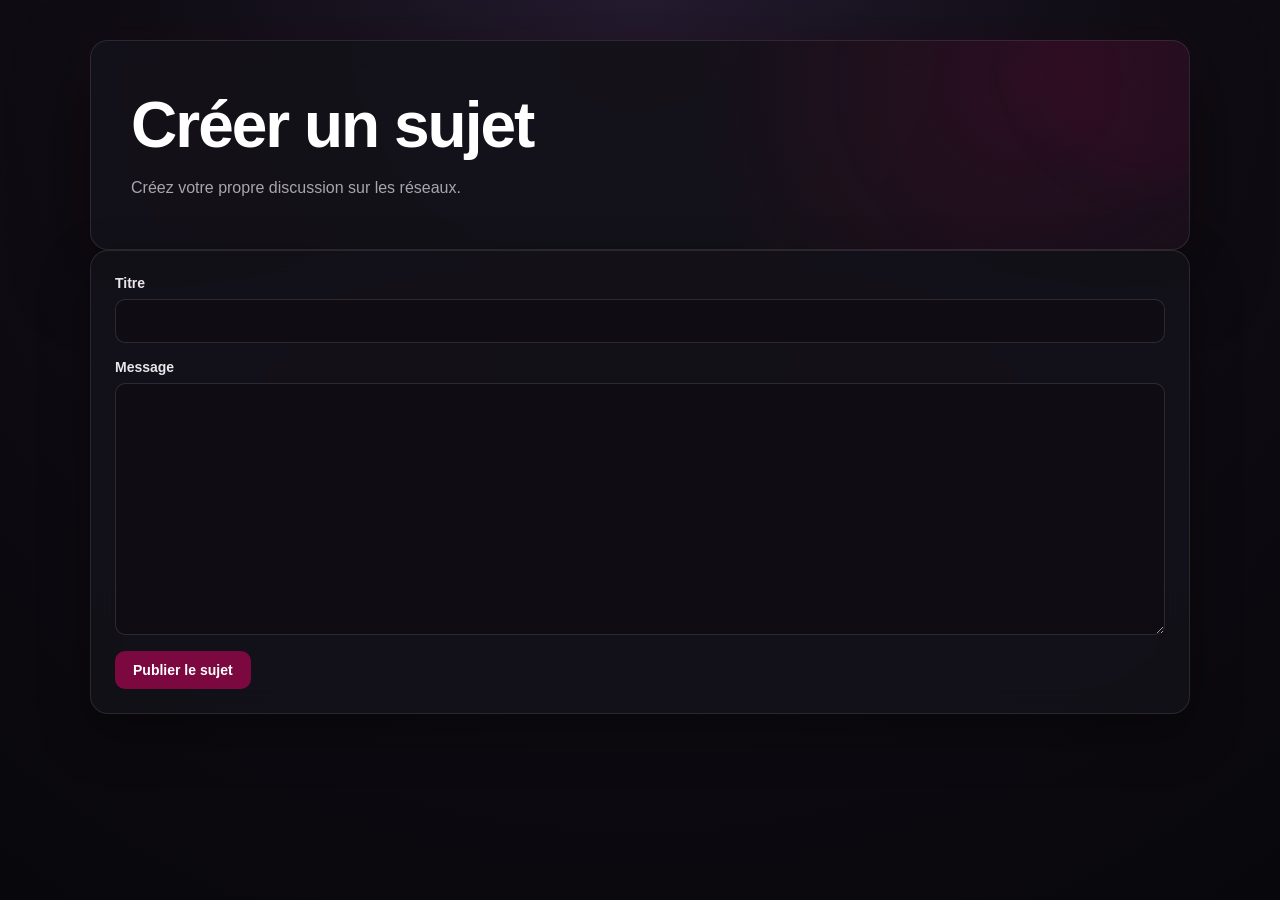
<file: templates/forum-create-topic.html>
<!DOCTYPE html>
<html lang="fr">

<head>
    <meta charset="UTF-8">

    <meta
        name="viewport"
        content="width=device-width, initial-scale=1.0"
    >

    <title>NOVA - Créer un sujet</title>

    <link
        rel="stylesheet"
        href="/static/css/reseaux.css"
    >
</head>

<body>

    <main class="networks-page">

        <section class="forum-header">

            <div>

                <h1>
                    Créer un sujet
                </h1>

                <p>
                    Créez votre propre discussion sur les réseaux.
                </p>

            </div>

        </section>

        <section class="forum-categories">

            <form
                action="/reseaux/create"
                method="POST"
            >

                <div>

                    <label for="title">
                        Titre
                    </label>

                    <input
                        type="text"
                        id="title"
                        name="title"
                        required
                        maxlength="200"
                    >

                </div>

                <div>

                    <label for="content">
                        Message
                    </label>

                    <textarea
                        id="content"
                        name="content"
                        rows="10"
                        required
                    ></textarea>

                </div>

                <button type="submit">
                    Publier le sujet
                </button>

            </form>

        </section>

    </main>

</body>

</html>
</file>
<file: static/css/reseaux.css>
* {
    margin: 0;
    padding: 0;
    box-sizing: border-box;
}

html,
body {
    margin: 0;
    padding: 0;
    min-height: 100%;
}

body {
    min-height: 100vh;

    font-family: Arial, Helvetica, sans-serif;

    background:
        radial-gradient(
            circle at top,
            #241b2f 0%,
            #100d15 45%,
            #08070b 100%
        );

    background-attachment: fixed;

    color: #ffffff;
}

/* =========================================
   PAGE RÉSEAUX / FORUM
   ========================================= */

.networks-page {
    width: min(1100px, calc(100% - 40px));

    margin: 0 auto;

    padding: 40px 0 100px;
}

/* =========================================
   HEADER
   ========================================= */

.reseaux-header {
    display: flex;
    align-items: center;
    justify-content: space-between;

    gap: 30px;

    margin-bottom: 30px;
}

.forum-header {
    position: relative;

    overflow: hidden;

    display: flex;
    align-items: center;

    min-height: 210px;

    padding: 40px;

    background:
        radial-gradient(
            circle at 85% 20%,
            rgba(123, 9, 64, 0.22),
            transparent 35%
        ),
        rgba(20, 18, 25, 0.94);

    border: 1px solid rgba(255, 255, 255, 0.10);

    border-radius: 18px;

    box-shadow:
        0 25px 70px rgba(0, 0, 0, 0.55),
        0 0 40px rgba(123, 9, 64, 0.10);

    backdrop-filter: blur(14px);

    animation: forumFade 0.5s ease-out;
}

.forum-header::before {
    content: "";

    position: absolute;

    width: 260px;
    height: 260px;

    right: -100px;
    top: -120px;

    background: rgba(123, 9, 64, 0.10);

    border-radius: 50%;

    filter: blur(20px);
}

.forum-header div {
    position: relative;

    z-index: 1;
}

.forum-header h1 {
    margin-bottom: 12px;

    color: #ffffff;

    font-size: clamp(2.2rem, 5vw, 4rem);

    font-weight: 700;

    letter-spacing: -2px;
}

.forum-header p {
    max-width: 650px;

    color: #a9a5ad;

    font-size: 1rem;

    line-height: 1.7;
}

/* =========================================
   RETOUR MENU
   ========================================= */

.back-menu {
    display: inline-flex;
    align-items: center;
    justify-content: center;

    gap: 8px;

    padding: 9px 15px;

    background: rgba(123, 9, 64, 0.08);

    border: 1px solid rgba(123, 9, 64, 0.35);

    border-radius: 10px;

    color: #ffffff;

    text-decoration: none;

    font-size: 13px;
    font-weight: 600;

    white-space: nowrap;

    transition:
        background 0.2s ease,
        border-color 0.2s ease,
        color 0.2s ease,
        transform 0.2s ease;
}

.back-menu::before {
    content: "←";

    font-size: 15px;

    line-height: 1;
}

.back-menu:hover {
    background: rgba(123, 9, 64, 0.18);

    border-color: #7b0940;

    color: #ffffff;

    transform: translateX(-2px);
}

/* =========================================
   SUJETS
   ========================================= */

.topics-section {
    width: 100%;

    margin-top: 35px;
}

.topics-header {
    display: flex;
    align-items: center;
    justify-content: space-between;

    gap: 20px;

    margin-bottom: 22px;
}

.topics-header h2 {
    color: #ffffff;

    font-size: 20px;
}

.create-topic {
    display: inline-flex;
    align-items: center;
    justify-content: center;

    padding: 11px 18px;

    background: #7b0940;

    border: 0;
    border-radius: 10px;

    color: #ffffff;

    text-decoration: none;

    font-size: 14px;
    font-weight: 700;

    box-shadow:
        0 8px 25px rgba(123, 9, 64, 0.22);

    transition:
        transform 0.2s ease,
        background 0.2s ease,
        box-shadow 0.2s ease;
}

.create-topic:hover {
    background: #941052;

    transform: translateY(-2px);

    box-shadow:
        0 12px 30px rgba(123, 9, 64, 0.35);
}

/* =========================================
   GRILLE DES SUJETS
   ========================================= */

.topics-grid {
    display: grid;

    grid-template-columns:
        repeat(3, minmax(0, 1fr));

    gap: 16px;

    width: 100%;
}

.topic-card {
    display: block;

    min-height: 145px;

    padding: 22px;

    background: rgba(20, 18, 25, 0.94);

    border: 1px solid rgba(255, 255, 255, 0.10);

    border-radius: 14px;

    color: #ffffff;

    text-decoration: none;

    box-shadow:
        0 15px 40px rgba(0, 0, 0, 0.25);

    backdrop-filter: blur(14px);

    transition:
        transform 0.2s ease,
        border-color 0.2s ease,
        box-shadow 0.2s ease,
        background 0.2s ease;
}

.topic-card:hover {
    transform: translateY(-4px);

    background: rgba(25, 21, 31, 0.96);

    border-color: rgba(123, 9, 64, 0.50);

    box-shadow:
        0 20px 45px rgba(0, 0, 0, 0.35),
        0 0 25px rgba(123, 9, 64, 0.08);
}

.topic-card h3 {
    margin: 0 0 14px;

    color: #ffffff;

    font-size: 18px;
}

.topic-card p {
    margin: 0;

    color: #8f8992;

    font-size: 13px;

    line-height: 1.6;
}

/* =========================================
   ANCIEN FORMAT FORUM
   ========================================= */

.forum-categories {
    display: flex;

    flex-direction: column;

    gap: 14px;

    animation: forumFade 0.6s ease-out;
}

.forum-categories > div:first-child {
    display: flex;

    justify-content: space-between;
    align-items: center;

    gap: 20px;

    margin-bottom: 8px;
}

.forum-categories h2 {
    color: #ffffff;

    font-size: 1.25rem;

    font-weight: 600;
}

.forum-category {
    position: relative;

    width: 100%;

    padding: 16px 18px;

    margin-bottom: 10px;

    background: rgba(20, 18, 25, 0.94);

    border: 1px solid rgba(255, 255, 255, 0.10);

    border-radius: 14px;

    color: #ffffff;

    box-shadow:
        0 10px 30px rgba(0, 0, 0, 0.20);

    transition:
        transform 0.2s ease,
        border-color 0.2s ease,
        background 0.2s ease;
}

.forum-category:hover {
    transform: translateY(-2px);

    background: rgba(25, 21, 31, 0.96);

    border-color: rgba(123, 9, 64, 0.40);
}

.forum-category strong {
    display: inline-flex;

    margin-bottom: 5px;

    color: #ffffff;

    font-size: 14px;
    font-weight: 700;
}

.forum-category p {
    margin: 0 0 6px;

    color: #e9e6eb;

    font-size: 15px;

    line-height: 1.55;

    overflow-wrap: anywhere;
}

.forum-category small {
    display: block;

    margin-top: 5px;

    color: rgba(235, 230, 211, 0.42);

    font-size: 11px;
}

/* =========================================
   ACTIONS
   ========================================= */

.forum-actions {
    display: flex;
    align-items: center;

    margin-top: 10px;

    padding-top: 9px;

    border-top: 1px solid rgba(255, 255, 255, 0.07);
}

.forum-actions form {
    margin: 0;
}

.forum-actions button {
    display: inline-flex;
    align-items: center;
    justify-content: center;

    gap: 7px;

    padding: 7px 12px;

    background: rgba(123, 9, 64, 0.10);

    border: 1px solid rgba(123, 9, 64, 0.28);

    border-radius: 10px;

    color: #ffffff;

    font-size: 12px;

    font-weight: 700;

    cursor: pointer;

    transition:
        background 0.2s ease,
        border-color 0.2s ease,
        transform 0.2s ease;
}

.forum-actions button:hover {
    background: rgba(123, 9, 64, 0.20);

    border-color: #7b0940;

    transform: translateY(-1px);
}

/* =========================================
   FORMULAIRE
   ========================================= */

.forum-categories form {
    display: flex;

    flex-direction: column;

    gap: 16px;

    padding: 24px;

    background: rgba(20, 18, 25, 0.94);

    border: 1px solid rgba(255, 255, 255, 0.10);

    border-radius: 18px;

    box-shadow:
        0 20px 50px rgba(0, 0, 0, 0.35);

    backdrop-filter: blur(14px);
}

.forum-categories form > div {
    display: flex;

    flex-direction: column;

    gap: 8px;
}

.forum-categories label {
    color: #e9e6eb;

    font-size: 14px;

    font-weight: 600;
}

.forum-categories input,
.forum-categories textarea {
    width: 100%;

    padding: 13px 14px;

    background: #0f0d13;

    border: 1px solid rgba(255, 255, 255, 0.12);

    border-radius: 10px;

    outline: none;

    color: #ffffff;

    font-family: inherit;

    font-size: 14px;

    transition:
        border-color 0.2s ease,
        box-shadow 0.2s ease;
}

.forum-categories input::placeholder,
.forum-categories textarea::placeholder {
    color: #77727d;
}

.forum-categories input:focus,
.forum-categories textarea:focus {
    border-color: #7b0940;

    box-shadow:
        0 0 0 3px rgba(123, 9, 64, 0.18);
}

.forum-categories textarea {
    min-height: 130px;

    resize: vertical;

    line-height: 1.6;
}

.forum-categories button {
    align-self: flex-start;

    padding: 11px 18px;

    background: #7b0940;

    border: 0;

    border-radius: 10px;

    color: #ffffff;

    font-size: 14px;

    font-weight: 700;

    cursor: pointer;

    transition:
        background 0.2s ease,
        transform 0.2s ease,
        box-shadow 0.2s ease;
}

.forum-categories button:hover {
    background: #941052;

    transform: translateY(-1px);

    box-shadow:
        0 8px 25px rgba(123, 9, 64, 0.25);
}

/* =========================================
   SUJET — STYLE TYPE TWITTER / X
   ========================================= */

.topic-page {
    width: min(100%, 760px);

    margin: 0 auto;

    padding: 20px 0 60px;
}

.topic-topbar {
    display: flex;

    align-items: center;

    gap: 16px;

    padding: 14px 18px;

    border-bottom: 1px solid rgba(255, 255, 255, 0.08);
}

.topic-back {
    display: flex;

    align-items: center;
    justify-content: center;

    width: 36px;
    height: 36px;

    border-radius: 50%;

    color: #e8e4e9;

    text-decoration: none;

    font-size: 20px;

    transition:
        background 0.2s ease,
        color 0.2s ease;
}

.topic-back:hover {
    background: rgba(123, 9, 64, 0.14);

    color: #ffffff;
}

.topic-heading {
    min-width: 0;
}

.topic-heading h1 {
    margin: 0;

    color: #ffffff;

    font-size: 20px;

    font-weight: 700;

    overflow: hidden;

    text-overflow: ellipsis;

    white-space: nowrap;
}

.topic-heading span {
    display: block;

    margin-top: 3px;

    color: rgba(235, 230, 211, 0.45);

    font-size: 12px;
}

.topic-feed {
    width: 100%;
}

.topic-post {
    display: flex;

    gap: 12px;

    padding: 18px 20px;

    border-bottom: 1px solid rgba(255, 255, 255, 0.07);

    transition: background 0.2s ease;
}

.topic-post:hover {
    background: rgba(255, 255, 255, 0.025);
}

.post-avatar {
    flex-shrink: 0;

    display: flex;

    align-items: center;
    justify-content: center;

    width: 42px;
    height: 42px;

    border-radius: 50%;

    background: rgba(123, 9, 64, 0.14);

    border: 1px solid rgba(123, 9, 64, 0.35);

    color: #ffffff;

    font-size: 16px;

    font-weight: 800;

    text-transform: uppercase;
}

.post-body {
    flex: 1;

    min-width: 0;
}

.post-meta {
    display: flex;

    align-items: center;

    gap: 6px;

    margin-bottom: 5px;

    line-height: 1.2;
}

.post-meta strong {
    color: #ffffff;

    font-size: 14px;

    font-weight: 700;
}

.post-meta span {
    color: rgba(235, 230, 211, 0.35);
}

.post-meta time {
    color: rgba(235, 230, 211, 0.42);

    font-size: 12px;
}

.post-content {
    margin: 0;

    color: #e4dfeb;

    font-size: 15px;

    line-height: 1.55;

    overflow-wrap: anywhere;
}

.post-actions {
    display: flex;

    align-items: center;

    gap: 28px;

    margin-top: 13px;
}

.post-action,
.like-button {
    display: inline-flex;

    align-items: center;

    gap: 6px;

    color: rgba(235, 230, 235, 0.42);

    font-size: 13px;

    transition:
        color 0.2s ease,
        background 0.2s ease;
}

.post-actions form {
    margin: 0;
}

.like-button {
    padding: 5px 8px;

    border: 0;

    border-radius: 15px;

    background: transparent;

    cursor: pointer;
}

.like-button:hover {
    color: #ffffff;

    background: rgba(123, 9, 64, 0.12);
}

/* =========================================
   RÉPONSE
   ========================================= */

.reply-post {
    padding-top: 20px;

    padding-bottom: 20px;
}

.reply-post .post-avatar {
    background: #7b0940;

    border-color: #7b0940;

    color: #ffffff;
}

.reply-form {
    margin-top: 8px;
}

.reply-form textarea {
    display: block;

    width: 100%;

    min-height: 75px;

    padding: 10px 0;

    resize: vertical;

    border: 0;

    outline: none;

    background: transparent;

    color: #ffffff;

    font-family: inherit;

    font-size: 15px;

    line-height: 1.5;
}

.reply-form textarea::placeholder {
    color: rgba(235, 230, 235, 0.35);
}

.reply-footer {
    display: flex;

    justify-content: flex-end;

    padding-top: 8px;
}

.reply-footer button {
    padding: 8px 17px;

    border: 0;

    border-radius: 18px;

    background: #7b0940;

    color: #ffffff;

    font-size: 13px;

    font-weight: 700;

    cursor: pointer;

    transition:
        background 0.2s ease,
        transform 0.2s ease,
        box-shadow 0.2s ease;
}

.reply-footer button:hover {
    background: #941052;

    transform: translateY(-1px);

    box-shadow:
        0 6px 18px rgba(123, 9, 64, 0.25);
}

/* =========================================
   ANIMATION
   ========================================= */

@keyframes forumFade {
    from {
        opacity: 0;

        transform: translateY(15px);
    }

    to {
        opacity: 1;

        transform: translateY(0);
    }
}

/* =========================================
   MOBILE
   ========================================= */

@media (max-width: 900px) {

    .topics-grid {
        grid-template-columns:
            repeat(2, minmax(0, 1fr));
    }
}

@media (max-width: 700px) {

    .networks-page {
        width: min(100% - 24px, 1100px);

        padding-top: 25px;

        padding-bottom: 100px;
    }

    .reseaux-header {
        flex-direction: column;

        align-items: flex-start;
    }

    .back-menu {
        width: 100%;
    }

    .forum-header {
        min-height: 180px;

        padding: 30px 24px;

        border-radius: 15px;
    }

    .forum-header h1 {
        font-size: 2.3rem;

        letter-spacing: -1px;
    }

    .forum-header p {
        font-size: 0.9rem;
    }

    .topics-header {
        flex-direction: column;

        align-items: stretch;
    }

    .create-topic {
        width: 100%;
    }

    .topics-grid {
        grid-template-columns: 1fr;
    }

    .forum-category {
        padding: 18px;

        border-radius: 14px;
    }

    .forum-categories form {
        padding: 20px;

        border-radius: 15px;
    }

    .forum-categories button {
        width: 100%;
    }

    .topic-page {
        padding-top: 0;
    }

    .topic-topbar {
        padding: 13px 14px;
    }

    .topic-post {
        padding: 15px 14px;
    }

    .post-avatar {
        width: 38px;
        height: 38px;

        font-size: 14px;
    }

    .post-content {
        font-size: 14px;
    }
}
</file>
